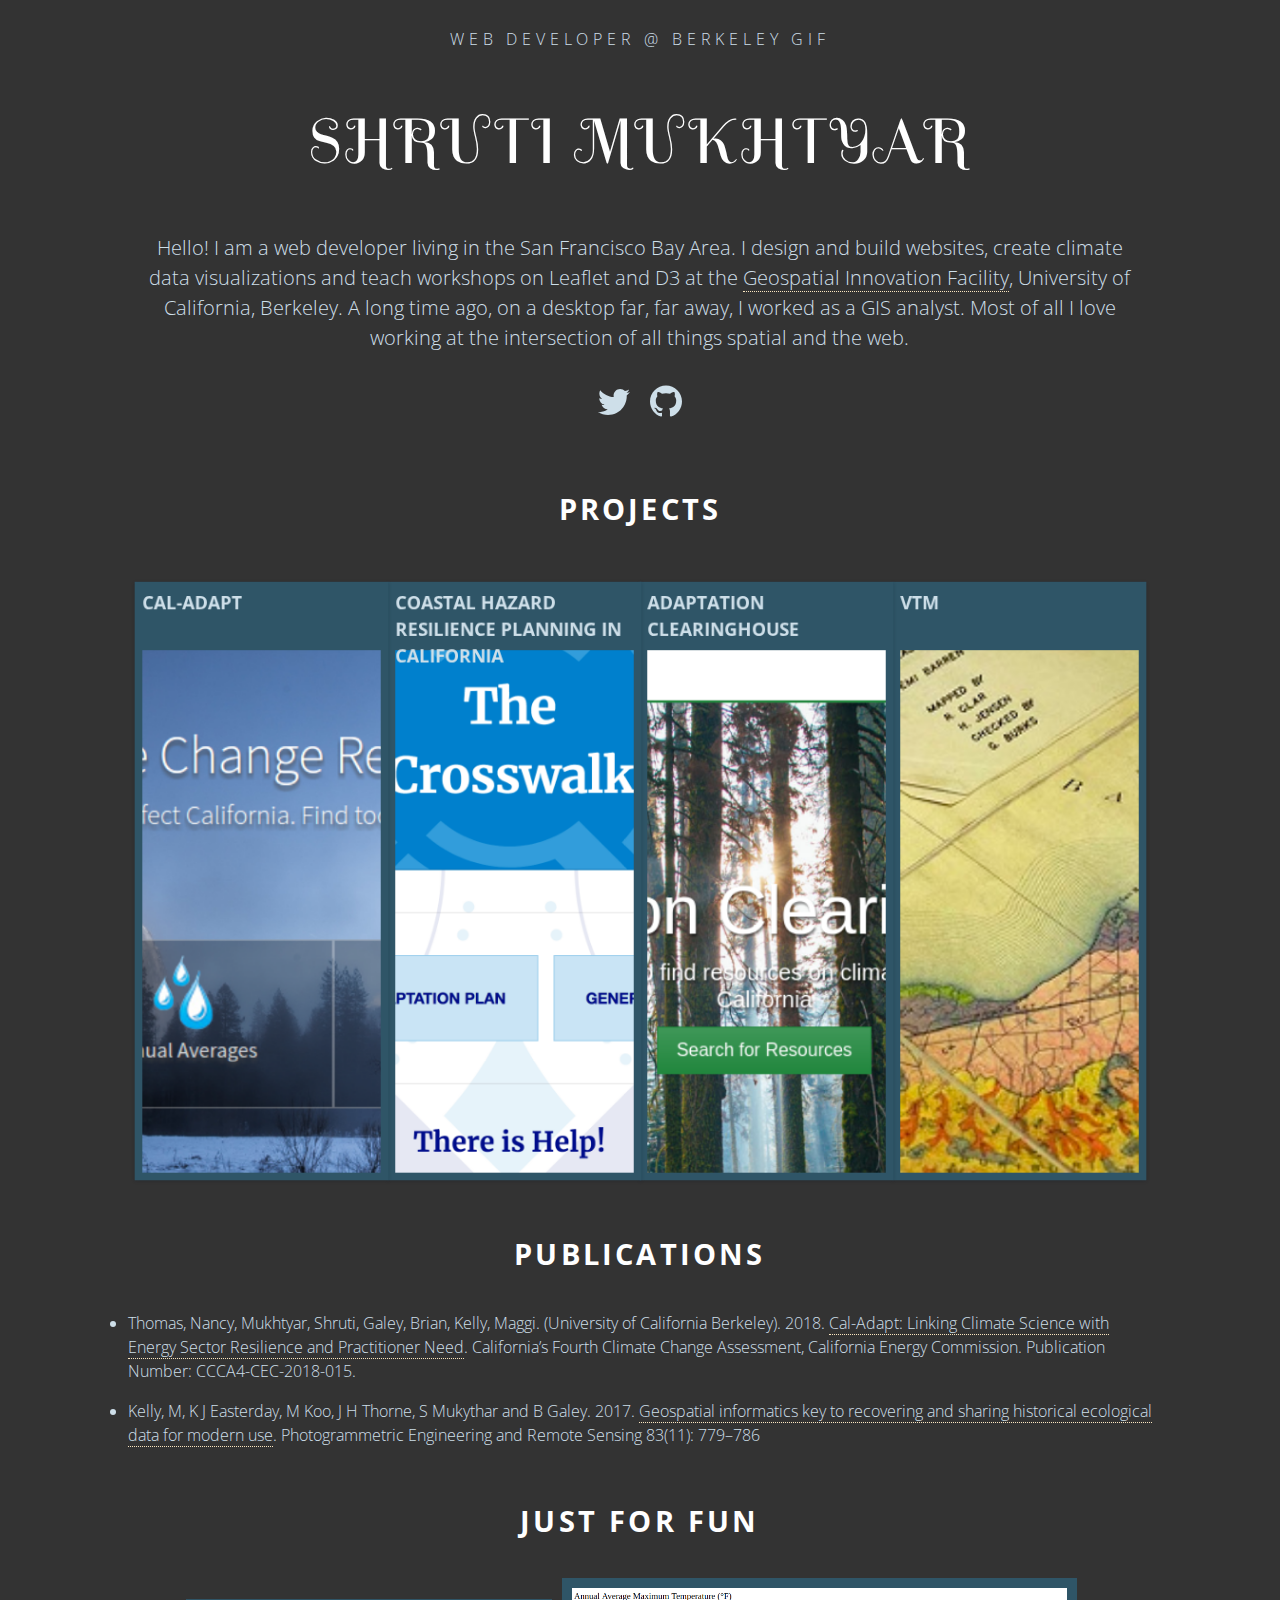
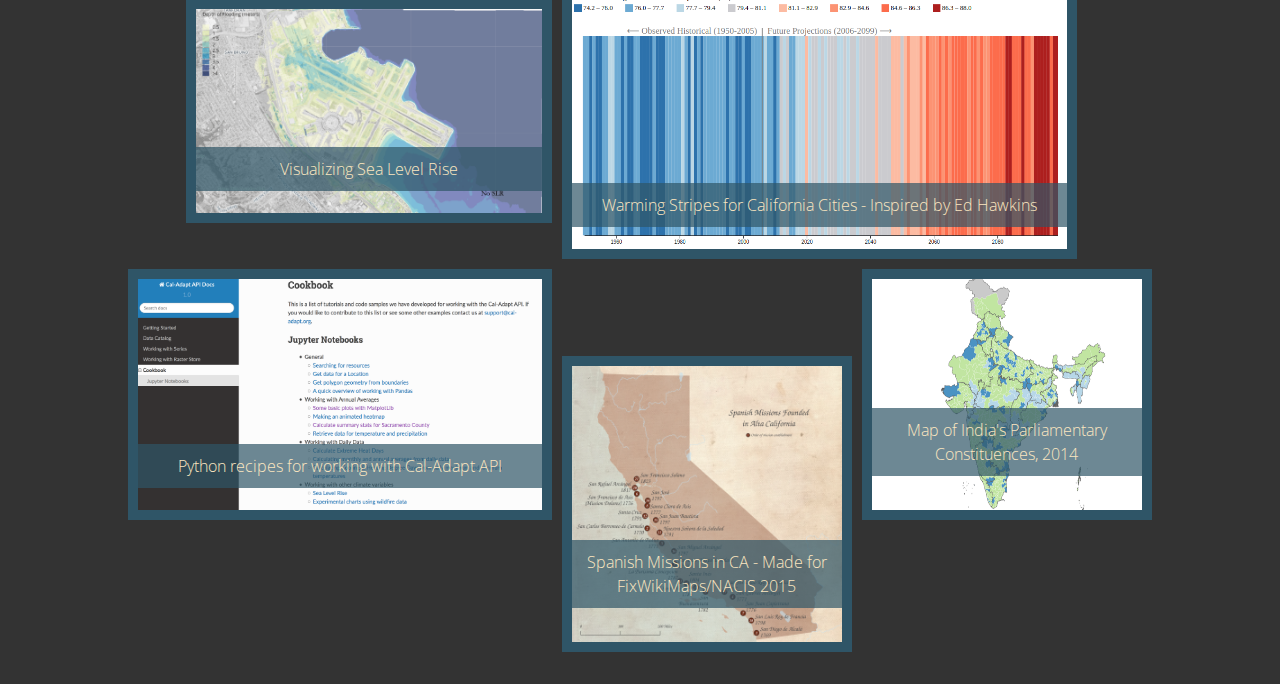
<file: index.html>
<!DOCTYPE html>
<html class="no-js" lang="en"> <!--<![endif]-->
<head>
	<meta charset="utf-8">
	<title>Shruti Mukhtyar</title>
	<meta name="viewport" content="width=device-width, initial-scale=1.0">
	<meta name="description" content="Personal website">
	<meta name="author" content="Shruti Mukhtyar">

	<!-- Custom css -->
	<link href="https://fonts.googleapis.com/css?family=Open+Sans:300|Spirax" rel="stylesheet">
	<link href="css/main.css" rel="stylesheet">

	<!-- Google Analytics -->
	<script>
	  (function(i,s,o,g,r,a,m){i['GoogleAnalyticsObject']=r;i[r]=i[r]||function(){
	  (i[r].q=i[r].q||[]).push(arguments)},i[r].l=1*new Date();a=s.createElement(o),
	  m=s.getElementsByTagName(o)[0];a.async=1;a.src=g;m.parentNode.insertBefore(a,m)
	  })(window,document,'script','//www.google-analytics.com/analytics.js','ga');

	  ga('create', 'UA-50075913-1', 'mapchitra.com');
	  ga('send', 'pageview');

	</script>
	<!-- End Google Analytics -->
</head>
<body>
	<div class="tagline">WEB DEVELOPER @ Berkeley GIF</div>

  <header class="header">
    <h1>Shruti Mukhtyar</h1>
    <p>
      Hello! I am a web developer living in the San Francisco Bay Area. I design and build websites, create climate data visualizations and teach workshops on Leaflet and D3 at the <a href="http://gif.berkeley.edu" target="_blank">Geospatial Innovation Facility</a>, University of California, Berkeley. A long time ago, on a desktop far, far away, I worked as a GIS analyst. Most of all I love working at the intersection of all things spatial and the web.
    </p>
    <div class="social">
      <a href="https://twitter.com/mapchitra">
        <!-- Generated by IcoMoon.io -->
        <svg version="1.1" xmlns="http://www.w3.org/2000/svg" width="32" height="32" viewBox="0 0 32 32" fill="currentColor">
          <title>twitter</title>
          <path d="M32 7.075c-1.175 0.525-2.444 0.875-3.769 1.031 1.356-0.813 2.394-2.1 2.887-3.631-1.269 0.75-2.675 1.3-4.169 1.594-1.2-1.275-2.906-2.069-4.794-2.069-3.625 0-6.563 2.938-6.563 6.563 0 0.512 0.056 1.012 0.169 1.494-5.456-0.275-10.294-2.888-13.531-6.862-0.563 0.969-0.887 2.1-0.887 3.3 0 2.275 1.156 4.287 2.919 5.463-1.075-0.031-2.087-0.331-2.975-0.819 0 0.025 0 0.056 0 0.081 0 3.181 2.263 5.838 5.269 6.437-0.55 0.15-1.131 0.231-1.731 0.231-0.425 0-0.831-0.044-1.237-0.119 0.838 2.606 3.263 4.506 6.131 4.563-2.25 1.762-5.075 2.813-8.156 2.813-0.531 0-1.050-0.031-1.569-0.094 2.913 1.869 6.362 2.95 10.069 2.95 12.075 0 18.681-10.006 18.681-18.681 0-0.287-0.006-0.569-0.019-0.85 1.281-0.919 2.394-2.075 3.275-3.394z"></path>
        </svg>
      </a>
      <a href="https://github.com/mukhtyar">
        <!-- Generated by IcoMoon.io -->
          <svg version="1.1" xmlns="http://www.w3.org/2000/svg" width="32" height="32" viewBox="0 0 32 32" fill="currentColor">
          <title>github</title>
          <path d="M16 0.395c-8.836 0-16 7.163-16 16 0 7.069 4.585 13.067 10.942 15.182 0.8 0.148 1.094-0.347 1.094-0.77 0-0.381-0.015-1.642-0.022-2.979-4.452 0.968-5.391-1.888-5.391-1.888-0.728-1.849-1.776-2.341-1.776-2.341-1.452-0.993 0.11-0.973 0.11-0.973 1.606 0.113 2.452 1.649 2.452 1.649 1.427 2.446 3.743 1.739 4.656 1.33 0.143-1.034 0.558-1.74 1.016-2.14-3.554-0.404-7.29-1.777-7.29-7.907 0-1.747 0.625-3.174 1.649-4.295-0.166-0.403-0.714-2.030 0.155-4.234 0 0 1.344-0.43 4.401 1.64 1.276-0.355 2.645-0.532 4.005-0.539 1.359 0.006 2.729 0.184 4.008 0.539 3.054-2.070 4.395-1.64 4.395-1.64 0.871 2.204 0.323 3.831 0.157 4.234 1.026 1.12 1.647 2.548 1.647 4.295 0 6.145-3.743 7.498-7.306 7.895 0.574 0.497 1.085 1.47 1.085 2.963 0 2.141-0.019 3.864-0.019 4.391 0 0.426 0.288 0.925 1.099 0.768 6.354-2.118 10.933-8.113 10.933-15.18 0-8.837-7.164-16-16-16z"></path>
        </svg>
      </a>
    </div>
	</header>

  <div class="content">

		<!-- PROJECTS -->
    <header class="header">
      <h2>PROJECTS</h2>
    </header>
		<div class="flex-gallery">
			<a class="item item-1" href="//cal-adapt.org">
			  <div class="item-content">
			    <h3 class="item-header">Cal-Adapt</h3>
			    <div class="item-body">
			      <p>Web design and development. Creating interactive visualizations with D3, Leaflet and Mapbox using data served by the public Cal-Adapt API.</p>
			    </div>
			  </div>
			</a>
			<a class="item item-2" href="//resilientca.org/topics/plan-alignment/compass/">
      <div class="item-content">
        <h3 class="item-header">Coastal Hazard Resilience Planning in California</h3>
        <div class="item-body">
          <p>Developed web version of the printed guide written and designed by NOAA.</p>
        </div>
      </div>
			</a>
			<a class="item item-3" href="https://resilientca.org/">
  		  <div class="item-content">
  		    <h3 class="item-header">Adaptation Clearinghouse</h3>
  		    <div class="item-body">
  		      <p>Web design and development.</p>
  		    </div>
  		  </div>
			</a>
			<a class="item item-4" href="http://vtm.berkeley.edu">
        <div class="item-content">
          <h3 class="item-header">VTM</h3>
          <div class="item-body">
            <p>Web application for the Wieslander Vegetation Type Mapping Project built using AngularJS.</p>
            </div>
        </div>
			</a>
		</div>

		<!-- PUBLICATIONS -->
    <header class="header">
      <h2>PUBLICATIONS</h2>
    </header>
		<ul class="list">
	    <li>
	      Thomas, Nancy, Mukhtyar, Shruti, Galey, Brian, Kelly, Maggi. (University of California Berkeley). 2018. <a href="http://www.climateassessment.ca.gov/techreports/docs/20180827-Projections_CCCA4-CEC-2018-015.pdf" target="_blank"> Cal-Adapt: Linking Climate Science with Energy Sector Resilience and Practitioner Need</a>. California’s Fourth Climate Change Assessment, California Energy Commission. Publication Number: CCCA4-CEC-2018-015.
	    </li>
	  	<li>
	  		Kelly, M, K J Easterday, M Koo, J H Thorne, S Mukythar and B Galey. 2017. <a href="https://www.ingentaconnect.com/content/asprs/pers/2017/00000083/00000011/art00016" target="_blank">Geospatial informatics key to recovering and sharing historical ecological data for modern use</a>. Photogrammetric Engineering and Remote Sensing 83(11): 779–786
	  	</li>
	  </ul>

		<!-- JUST FOR FUN -->
    <header class="header">
      <h2>JUST FOR FUN</h2>
    </header>
		<ul class="grid">
      <li class="grid-item">
        <figure>
          <img src="img/slr-sfo.gif" alt="Visualizing Sea Level Rise"/>
          <figcaption>
            <span>Visualizing Sea Level Rise</span>
          </figcaption>
          <a href="http://bl.ocks.org/mukhtyar/0919114dceb85d70c24d4003aa84681d"></a>
        </figure>
      </li>
      <li class="grid-item">
        <figure>
          <img src="img/warming-stripes.png" alt="warming stripes screenshot"/>
          <figcaption>
            <span>Warming Stripes for California Cities - Inspired by Ed Hawkins</span>
          </figcaption>
          <a href="https://beta.observablehq.com/@mukhtyar/warming-stripes-for-california-cities"></a>
        </figure>
      </li>
      <li class="grid-item">
        <figure>
          <img src="img/python-cookbooks.png" alt="python cookbooks"/>
          <figcaption>
            <span>Python recipes for working with Cal-Adapt API</span>
          </figcaption>
          <a href="https://berkeley-gif.github.io/caladapt-docs/cookbook.html"></a>
        </figure>
      </li>
      <li class="grid-item">
        <figure>
          <img src="img/SpanishMissionsinCA.png" alt="Spanish Missions in CA"/>
          <figcaption>
            <span>Spanish Missions in CA - Made for FixWikiMaps/NACIS 2015</span>
          </figcaption>
          <a href="https://commons.wikimedia.org/wiki/File:SpanishMissionsinCA.png"></a>
        </figure>
      </li>
      <li class="grid-item">
        <figure>
          <img src="img/ParliamentaryConstituencies.png" alt="India's Parliamentary Constituences"/>
          <figcaption>
            <span>Map of India's Parliamentary Constituences, 2014</span>
          </figcaption>
          <a href="http://bl.ocks.org/mukhtyar/raw/9958903"></a>
        </figure>
      </li>
	 </ul>

	</div>

</body>
</html>
</file>
<file: css/main.css>
*,*:before,*:after {
  box-sizing: border-box;
}

body {
  margin: 0;
/*   font-family: -apple-system, BlinkMacSystemFont, "Segoe UI", Roboto, Helvetica, Arial, sans-serif, "Apple Color Emoji", "Segoe UI Emoji", "Segoe UI Symbol"; */
  font-family: 'Open Sans', sans-serif;
  background: #333333;
  line-height: 1.5;
  color: #cedfe9;
  font-weight: 300;
}

.content {
  width: 80%;
  margin: 4rem auto 2rem;
  max-width: 1400px;
}

@media(max-width: 800px) {
  .content {
    width: 100%;
  }
}

.tagline {
  margin: 3vh 1.5vw;
  color: #cedfe9;
  text-transform: uppercase;
  letter-spacing: 0.3rem;
  text-align: center;
}

.header {
  margin: 4vh 1.5vw;
  text-align: center;
}

.header h1 {
  color: #ffffff;
  font-size: 4rem;
  font-family: 'Spirax', cursive;
  font-weight: 400;
  text-transform: uppercase;
  letter-spacing: 0.2rem;
}

.header h2 {
  color: #ffffff;
  font-size: 1.8rem;
  text-transform: uppercase;
  letter-spacing: 0.2rem;
}

.header p {
  width:  80%;
  margin:  0 auto;
  font-size: 1.25rem;
}

@media screen and (max-width: 800px) {
  .header p {
    font-size: 1rem;
  }
}

.social {
  padding-top: 2rem;
}

.social a, .social a:hover {
  border-bottom: none;
}

.social a:hover {
  color: rgba(217, 217, 217, 0.9);
}

.social a:first-child {
  margin-right: 1rem;
}

a {
  text-decoration: none;
  color: inherit;
  border-bottom: dotted 1px #FBE6C0;
}

a:hover, a:focus {
  text-decoration: none;
  color: inherit;
  border-bottom: dotted 1px rgba(206, 223, 233, 0.5);
}

li a:hover, li a:focus {
  border-bottom: dotted 1px rgba(206, 223, 233, 0.5);
}

figure {
  position: relative;
  overflow: hidden;
  width: 100%;
  color: #ffffff;
  text-align: center;
  margin: 0;
  border: 10px solid #2F5567;
}
figure * {
  -webkit-box-sizing: border-box;
  box-sizing: border-box;
  -webkit-transition: all 0.6s ease;
  transition: all 0.6s ease;
}
figure img {
  opacity: 1;
  width: 100%;
  height: 100%;
}
figure:after {
  background: #FFCB3F;
  width: 0;
  height: 6px;
  position: absolute;
  left: 0;
  bottom: 0;
  content: '';
  -webkit-transition: all 0.3s ease-in-out;
  transition: all 0.3s ease-in-out;
}
figure figcaption {
  position: absolute;
  bottom: 0;
  left: 0;
  width: 100%;
  padding: 10px;
  background: rgba(47, 85, 103, 0.7);
  -webkit-transform: translateY(-50%);
  transform: translateY(-50%);
}
figure span {
  margin: 0;
  width: 100%;
  color: #FBE6C0;
}
figure a {
  left: 0;
  right: 0;
  top: 0;
  bottom: 0;
  position: absolute;
  z-index: 1;
  border-bottom: none;
}
figure:hover img,
figure.hover img {
  -webkit-transform: scale(1.2);
  transform: scale(1.2);
}
figure:hover:after,
figure.hover:after {
  width: 100%;
}

.flex-gallery {
  display: flex;
  flex-direction: row;
  width: 100%;
  height: 70vh;
  min-height: 400px;
}

.flex-gallery .item {
  border: 8px solid #2F5567;
  flex: 1;
  height: 100%;
  display: flex;
  align-items: stretch;
  background-position: center;
  background-size: cover;
  background-repeat: none;
  -webkit-transform: scale(0.95);
          transform: scale(0.95);
  margin-right: -14px;
  box-shadow: 0 1px 4px 0 rgba(10,16,34,0.2);
  will-change: flex, transform, box-shadow;
  transition: flex 700ms ease, transform 700ms ease, box-shadow 700ms ease, -webkit-transform 700ms ease, border-radius 700ms ease;
}

.flex-gallery .item .item-content {
  display: flex;
  flex-direction: column;
  justify-content: space-between;
  width: 100%;
}
.flex-gallery .item .item-content .item-header {
  background: #2F5567;
  height: 4rem;
  margin: 0;
  text-transform: uppercase;
}
.flex-gallery .item .item-content .item-body {
  background: rgba(47, 85, 103, 0.7);
  opacity: 0;
  color: #FBE6C0;
}
.flex-gallery .item:first-child {
  z-index: 5 !important;
}
.flex-gallery .item:nth-child(2) {
  z-index: 4 !important;
}
.flex-gallery .item:nth-child(3) {
  z-index: 3 !important;
}
.flex-gallery .item:nth-child(4) {
  z-index: 2 !important;
}
.flex-gallery .item:last-child {
  z-index: 1 !important;
  margin-right: 0 !important;
}
.flex-gallery .item:hover {
  flex: 5;
  z-index: 999 !important;
  box-shadow: 0 12px 24px 0 rgba(10,16,34,0.3), 0 0 0 transparent;
  -webkit-transform: scale(1);
          transform: scale(1);
}
.flex-gallery .item:hover .item-body {
  opacity: 1;
}
.flex-gallery .item-1 {
  background-image: url("/img/cal-adapt.png");
}
.flex-gallery .item-2 {
  background-image: url("/img/compass.png");
}
.flex-gallery .item-3 {
  background-image: url("/img/AdaptationClearinghouse.png");
}
.flex-gallery .item-4 {
  background-image: url("/img/banner_sfbay_1140x560.jpg");
}

@media screen and (max-width: 800px) {
  .flex-gallery {
    flex-direction: column;
    height: auto;
  }
  .flex-gallery .item {
    min-height: 400px;
    margin-right: 0;
  }
  .flex-gallery .item .item-content .item-header {
    text-align: center;
  }
}

.list {
  margin: 0 auto;
  padding: 0;
}

.list li {
  padding-bottom: 1rem;
}

@media screen and (max-width: 800px) {
  .list {
    padding: 0 2rem;
  }
}

.grid {
  margin: 0 auto;
  padding: 0;
  display: grid;
  grid-gap: 10px;
  grid-template-rows: calc((90% / 20) - 20px);
  grid-template-columns: calc((100% / 15) - 20px);
  list-style-type: none;
}

.grid-item {
  display: flex;
  width: 100%;
}

.grid-item:nth-child(1) {
  grid-area: 2 / 2 / 4 / 7;
}
.grid-item:nth-child(2) {
  grid-area: 1 / 7 / 5 / 14;
}
.grid-item:nth-child(3) {
  grid-area: 5 / 1 / 8 / 7;
}
.grid-item:nth-child(4) {
  grid-area: 6 / 7 / 10 / 11;
}
.grid-item:nth-child(5) {
  grid-area: 5 / 11 / 8 / 15;
}
.grid-item:nth-child(6) {
  grid-area: 8 / 7 / 11  / 14;
}
.grid-item:nth-child(7) {
  grid-area: 8 / 2 / 10 / 7;
}

@media screen and (max-width: 800px) {
  .grid {
    display: flex;
    flex-direction: column;
    padding: 0 2rem;
  }
  .grid-item {
    flex: 1;
  }
}

@supports not (display: grid) {
  .grid {
    display: flex;
    flex-direction: column;
  }
  .grid-item {
    flex: 1;
  }
}
</file>
